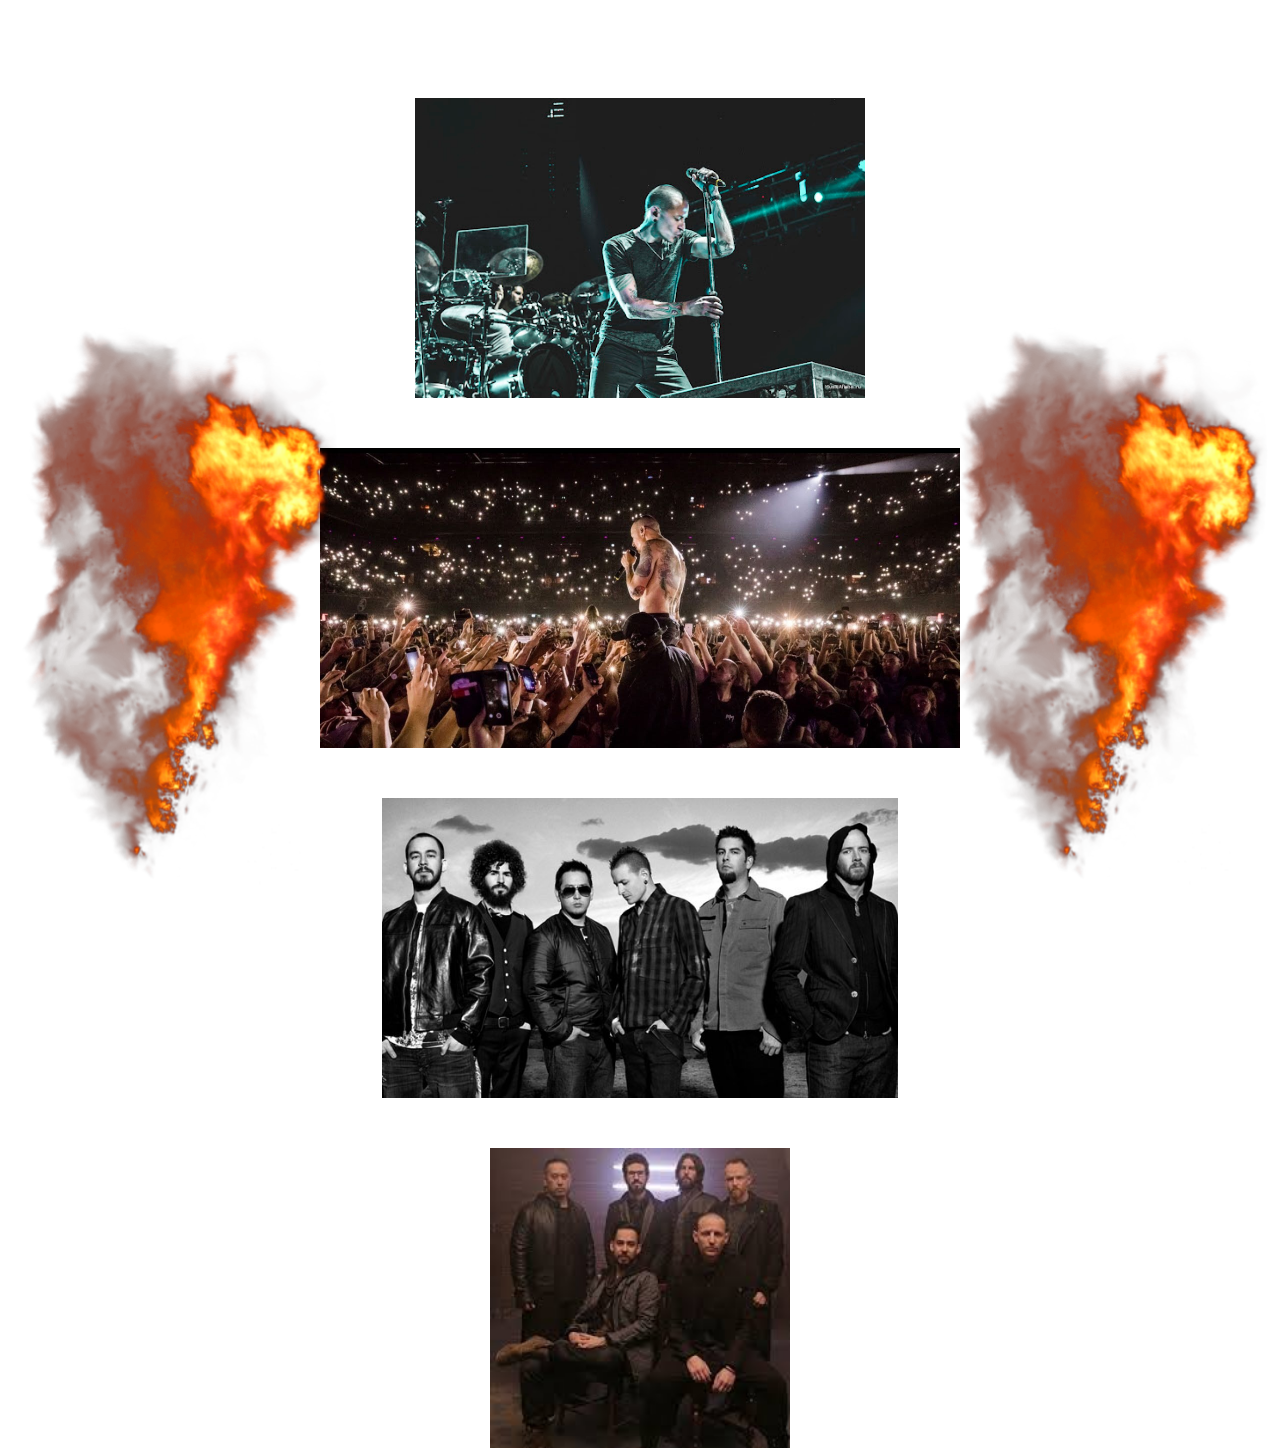
<file: galery.html>
<!DOCTYPE html>
<html>
<head>
	<title>linkinpark</title>
	<meta charset = "utf-8"/>
	<link type = "text/css" rel="stylesheet" href ="styles/galery.css"/>
</head>
<body>
	<div class = "zagolovok">
	ФОТОГАЛЕРЕЯ
	</div>
	<div class = "kartinki">
	<a href = "img/lp1.jpg" > <img class = "lpx" src = "img/lp1.jpg" /> </a>
	<a href = "img/lp2.jpg" > <img class = "lpx" src = "img/lp2.jpg" /> </a>
	<a href = "img/lp3.jpg" > <img class = "lpx" src = "img/lp3.jpg" /> </a>
	<a href = "img/lp4.jpg" > <img class = "lpx" src = "img/lp4.jpg" /> </a>
	</div>
	<img class = "lflame" src = "img/fierr.png" />
	<img class = "rflame" src = "img/fierr.png" />
</body>
</html>
</file>
<file: styles/galery.css>
body
{
	background-image: url(https://linkin-park.biz/css/bg.jpg);
	background-size: contain;
}

.zagolovok
{
	color: white;
	font-family: Pribambas;
	font-size: 40px;
	text-align: center;
	width: 100%;
}

.lpx
{
	height: 300px;
	display: block;
	margin: auto;
	margin-top: 50px;
}

.lflame
{
	position: fixed;
	bottom: 0;
	left: 0;
	width: 350px;
}

.rflame
{
	position: fixed;
	bottom: 0;
	right: 0;
	width: 350px;
}

@font-face {
    font-family: "Pribambas"; 
    src: url("../fonts/Pribambas.ttf") format("truetype");
	font-style: normal; 
	font-weight: normal; 
   }
</file>
